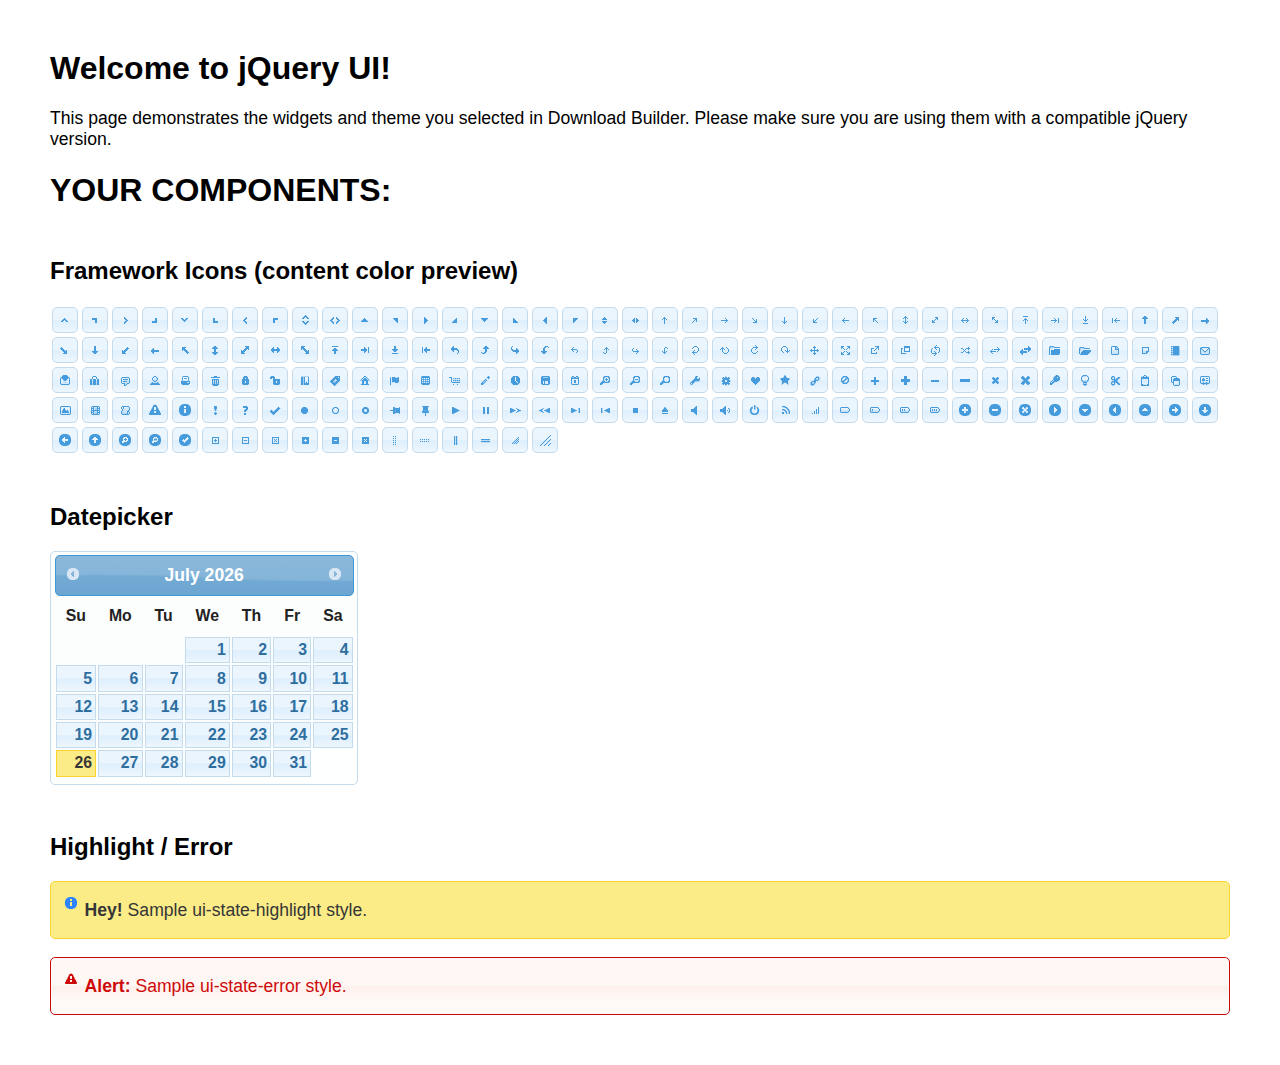
<file: static/jquery-ui-datepicker/index.html>
<!doctype html>
<html lang="us">
<head>
	<meta charset="utf-8">
	<title>jQuery UI Example Page</title>
	<link href="jquery-ui.css" rel="stylesheet">
	<style>
	body{
		font-family: "Trebuchet MS", sans-serif;
		margin: 50px;
	}
	.demoHeaders {
		margin-top: 2em;
	}
	#dialog-link {
		padding: .4em 1em .4em 20px;
		text-decoration: none;
		position: relative;
	}
	#dialog-link span.ui-icon {
		margin: 0 5px 0 0;
		position: absolute;
		left: .2em;
		top: 50%;
		margin-top: -8px;
	}
	#icons {
		margin: 0;
		padding: 0;
	}
	#icons li {
		margin: 2px;
		position: relative;
		padding: 4px 0;
		cursor: pointer;
		float: left;
		list-style: none;
	}
	#icons span.ui-icon {
		float: left;
		margin: 0 4px;
	}
	.fakewindowcontain .ui-widget-overlay {
		position: absolute;
	}
	select {
		width: 200px;
	}
	</style>
</head>
<body>

<h1>Welcome to jQuery UI!</h1>

<div class="ui-widget">
	<p>This page demonstrates the widgets and theme you selected in Download Builder. Please make sure you are using them with a compatible jQuery version.</p>
</div>

<h1>YOUR COMPONENTS:</h1>
















<h2 class="demoHeaders">Framework Icons (content color preview)</h2>
<ul id="icons" class="ui-widget ui-helper-clearfix">
	<li class="ui-state-default ui-corner-all" title=".ui-icon-caret-1-n"><span class="ui-icon ui-icon-caret-1-n"></span></li>
	<li class="ui-state-default ui-corner-all" title=".ui-icon-caret-1-ne"><span class="ui-icon ui-icon-caret-1-ne"></span></li>
	<li class="ui-state-default ui-corner-all" title=".ui-icon-caret-1-e"><span class="ui-icon ui-icon-caret-1-e"></span></li>
	<li class="ui-state-default ui-corner-all" title=".ui-icon-caret-1-se"><span class="ui-icon ui-icon-caret-1-se"></span></li>
	<li class="ui-state-default ui-corner-all" title=".ui-icon-caret-1-s"><span class="ui-icon ui-icon-caret-1-s"></span></li>
	<li class="ui-state-default ui-corner-all" title=".ui-icon-caret-1-sw"><span class="ui-icon ui-icon-caret-1-sw"></span></li>
	<li class="ui-state-default ui-corner-all" title=".ui-icon-caret-1-w"><span class="ui-icon ui-icon-caret-1-w"></span></li>
	<li class="ui-state-default ui-corner-all" title=".ui-icon-caret-1-nw"><span class="ui-icon ui-icon-caret-1-nw"></span></li>
	<li class="ui-state-default ui-corner-all" title=".ui-icon-caret-2-n-s"><span class="ui-icon ui-icon-caret-2-n-s"></span></li>
	<li class="ui-state-default ui-corner-all" title=".ui-icon-caret-2-e-w"><span class="ui-icon ui-icon-caret-2-e-w"></span></li>
	<li class="ui-state-default ui-corner-all" title=".ui-icon-triangle-1-n"><span class="ui-icon ui-icon-triangle-1-n"></span></li>
	<li class="ui-state-default ui-corner-all" title=".ui-icon-triangle-1-ne"><span class="ui-icon ui-icon-triangle-1-ne"></span></li>
	<li class="ui-state-default ui-corner-all" title=".ui-icon-triangle-1-e"><span class="ui-icon ui-icon-triangle-1-e"></span></li>
	<li class="ui-state-default ui-corner-all" title=".ui-icon-triangle-1-se"><span class="ui-icon ui-icon-triangle-1-se"></span></li>
	<li class="ui-state-default ui-corner-all" title=".ui-icon-triangle-1-s"><span class="ui-icon ui-icon-triangle-1-s"></span></li>
	<li class="ui-state-default ui-corner-all" title=".ui-icon-triangle-1-sw"><span class="ui-icon ui-icon-triangle-1-sw"></span></li>
	<li class="ui-state-default ui-corner-all" title=".ui-icon-triangle-1-w"><span class="ui-icon ui-icon-triangle-1-w"></span></li>
	<li class="ui-state-default ui-corner-all" title=".ui-icon-triangle-1-nw"><span class="ui-icon ui-icon-triangle-1-nw"></span></li>
	<li class="ui-state-default ui-corner-all" title=".ui-icon-triangle-2-n-s"><span class="ui-icon ui-icon-triangle-2-n-s"></span></li>
	<li class="ui-state-default ui-corner-all" title=".ui-icon-triangle-2-e-w"><span class="ui-icon ui-icon-triangle-2-e-w"></span></li>
	<li class="ui-state-default ui-corner-all" title=".ui-icon-arrow-1-n"><span class="ui-icon ui-icon-arrow-1-n"></span></li>
	<li class="ui-state-default ui-corner-all" title=".ui-icon-arrow-1-ne"><span class="ui-icon ui-icon-arrow-1-ne"></span></li>
	<li class="ui-state-default ui-corner-all" title=".ui-icon-arrow-1-e"><span class="ui-icon ui-icon-arrow-1-e"></span></li>
	<li class="ui-state-default ui-corner-all" title=".ui-icon-arrow-1-se"><span class="ui-icon ui-icon-arrow-1-se"></span></li>
	<li class="ui-state-default ui-corner-all" title=".ui-icon-arrow-1-s"><span class="ui-icon ui-icon-arrow-1-s"></span></li>
	<li class="ui-state-default ui-corner-all" title=".ui-icon-arrow-1-sw"><span class="ui-icon ui-icon-arrow-1-sw"></span></li>
	<li class="ui-state-default ui-corner-all" title=".ui-icon-arrow-1-w"><span class="ui-icon ui-icon-arrow-1-w"></span></li>
	<li class="ui-state-default ui-corner-all" title=".ui-icon-arrow-1-nw"><span class="ui-icon ui-icon-arrow-1-nw"></span></li>
	<li class="ui-state-default ui-corner-all" title=".ui-icon-arrow-2-n-s"><span class="ui-icon ui-icon-arrow-2-n-s"></span></li>
	<li class="ui-state-default ui-corner-all" title=".ui-icon-arrow-2-ne-sw"><span class="ui-icon ui-icon-arrow-2-ne-sw"></span></li>
	<li class="ui-state-default ui-corner-all" title=".ui-icon-arrow-2-e-w"><span class="ui-icon ui-icon-arrow-2-e-w"></span></li>
	<li class="ui-state-default ui-corner-all" title=".ui-icon-arrow-2-se-nw"><span class="ui-icon ui-icon-arrow-2-se-nw"></span></li>
	<li class="ui-state-default ui-corner-all" title=".ui-icon-arrowstop-1-n"><span class="ui-icon ui-icon-arrowstop-1-n"></span></li>
	<li class="ui-state-default ui-corner-all" title=".ui-icon-arrowstop-1-e"><span class="ui-icon ui-icon-arrowstop-1-e"></span></li>
	<li class="ui-state-default ui-corner-all" title=".ui-icon-arrowstop-1-s"><span class="ui-icon ui-icon-arrowstop-1-s"></span></li>
	<li class="ui-state-default ui-corner-all" title=".ui-icon-arrowstop-1-w"><span class="ui-icon ui-icon-arrowstop-1-w"></span></li>
	<li class="ui-state-default ui-corner-all" title=".ui-icon-arrowthick-1-n"><span class="ui-icon ui-icon-arrowthick-1-n"></span></li>
	<li class="ui-state-default ui-corner-all" title=".ui-icon-arrowthick-1-ne"><span class="ui-icon ui-icon-arrowthick-1-ne"></span></li>
	<li class="ui-state-default ui-corner-all" title=".ui-icon-arrowthick-1-e"><span class="ui-icon ui-icon-arrowthick-1-e"></span></li>
	<li class="ui-state-default ui-corner-all" title=".ui-icon-arrowthick-1-se"><span class="ui-icon ui-icon-arrowthick-1-se"></span></li>
	<li class="ui-state-default ui-corner-all" title=".ui-icon-arrowthick-1-s"><span class="ui-icon ui-icon-arrowthick-1-s"></span></li>
	<li class="ui-state-default ui-corner-all" title=".ui-icon-arrowthick-1-sw"><span class="ui-icon ui-icon-arrowthick-1-sw"></span></li>
	<li class="ui-state-default ui-corner-all" title=".ui-icon-arrowthick-1-w"><span class="ui-icon ui-icon-arrowthick-1-w"></span></li>
	<li class="ui-state-default ui-corner-all" title=".ui-icon-arrowthick-1-nw"><span class="ui-icon ui-icon-arrowthick-1-nw"></span></li>
	<li class="ui-state-default ui-corner-all" title=".ui-icon-arrowthick-2-n-s"><span class="ui-icon ui-icon-arrowthick-2-n-s"></span></li>
	<li class="ui-state-default ui-corner-all" title=".ui-icon-arrowthick-2-ne-sw"><span class="ui-icon ui-icon-arrowthick-2-ne-sw"></span></li>
	<li class="ui-state-default ui-corner-all" title=".ui-icon-arrowthick-2-e-w"><span class="ui-icon ui-icon-arrowthick-2-e-w"></span></li>
	<li class="ui-state-default ui-corner-all" title=".ui-icon-arrowthick-2-se-nw"><span class="ui-icon ui-icon-arrowthick-2-se-nw"></span></li>
	<li class="ui-state-default ui-corner-all" title=".ui-icon-arrowthickstop-1-n"><span class="ui-icon ui-icon-arrowthickstop-1-n"></span></li>
	<li class="ui-state-default ui-corner-all" title=".ui-icon-arrowthickstop-1-e"><span class="ui-icon ui-icon-arrowthickstop-1-e"></span></li>
	<li class="ui-state-default ui-corner-all" title=".ui-icon-arrowthickstop-1-s"><span class="ui-icon ui-icon-arrowthickstop-1-s"></span></li>
	<li class="ui-state-default ui-corner-all" title=".ui-icon-arrowthickstop-1-w"><span class="ui-icon ui-icon-arrowthickstop-1-w"></span></li>
	<li class="ui-state-default ui-corner-all" title=".ui-icon-arrowreturnthick-1-w"><span class="ui-icon ui-icon-arrowreturnthick-1-w"></span></li>
	<li class="ui-state-default ui-corner-all" title=".ui-icon-arrowreturnthick-1-n"><span class="ui-icon ui-icon-arrowreturnthick-1-n"></span></li>
	<li class="ui-state-default ui-corner-all" title=".ui-icon-arrowreturnthick-1-e"><span class="ui-icon ui-icon-arrowreturnthick-1-e"></span></li>
	<li class="ui-state-default ui-corner-all" title=".ui-icon-arrowreturnthick-1-s"><span class="ui-icon ui-icon-arrowreturnthick-1-s"></span></li>
	<li class="ui-state-default ui-corner-all" title=".ui-icon-arrowreturn-1-w"><span class="ui-icon ui-icon-arrowreturn-1-w"></span></li>
	<li class="ui-state-default ui-corner-all" title=".ui-icon-arrowreturn-1-n"><span class="ui-icon ui-icon-arrowreturn-1-n"></span></li>
	<li class="ui-state-default ui-corner-all" title=".ui-icon-arrowreturn-1-e"><span class="ui-icon ui-icon-arrowreturn-1-e"></span></li>
	<li class="ui-state-default ui-corner-all" title=".ui-icon-arrowreturn-1-s"><span class="ui-icon ui-icon-arrowreturn-1-s"></span></li>
	<li class="ui-state-default ui-corner-all" title=".ui-icon-arrowrefresh-1-w"><span class="ui-icon ui-icon-arrowrefresh-1-w"></span></li>
	<li class="ui-state-default ui-corner-all" title=".ui-icon-arrowrefresh-1-n"><span class="ui-icon ui-icon-arrowrefresh-1-n"></span></li>
	<li class="ui-state-default ui-corner-all" title=".ui-icon-arrowrefresh-1-e"><span class="ui-icon ui-icon-arrowrefresh-1-e"></span></li>
	<li class="ui-state-default ui-corner-all" title=".ui-icon-arrowrefresh-1-s"><span class="ui-icon ui-icon-arrowrefresh-1-s"></span></li>
	<li class="ui-state-default ui-corner-all" title=".ui-icon-arrow-4"><span class="ui-icon ui-icon-arrow-4"></span></li>
	<li class="ui-state-default ui-corner-all" title=".ui-icon-arrow-4-diag"><span class="ui-icon ui-icon-arrow-4-diag"></span></li>
	<li class="ui-state-default ui-corner-all" title=".ui-icon-extlink"><span class="ui-icon ui-icon-extlink"></span></li>
	<li class="ui-state-default ui-corner-all" title=".ui-icon-newwin"><span class="ui-icon ui-icon-newwin"></span></li>
	<li class="ui-state-default ui-corner-all" title=".ui-icon-refresh"><span class="ui-icon ui-icon-refresh"></span></li>
	<li class="ui-state-default ui-corner-all" title=".ui-icon-shuffle"><span class="ui-icon ui-icon-shuffle"></span></li>
	<li class="ui-state-default ui-corner-all" title=".ui-icon-transfer-e-w"><span class="ui-icon ui-icon-transfer-e-w"></span></li>
	<li class="ui-state-default ui-corner-all" title=".ui-icon-transferthick-e-w"><span class="ui-icon ui-icon-transferthick-e-w"></span></li>
	<li class="ui-state-default ui-corner-all" title=".ui-icon-folder-collapsed"><span class="ui-icon ui-icon-folder-collapsed"></span></li>
	<li class="ui-state-default ui-corner-all" title=".ui-icon-folder-open"><span class="ui-icon ui-icon-folder-open"></span></li>
	<li class="ui-state-default ui-corner-all" title=".ui-icon-document"><span class="ui-icon ui-icon-document"></span></li>
	<li class="ui-state-default ui-corner-all" title=".ui-icon-document-b"><span class="ui-icon ui-icon-document-b"></span></li>
	<li class="ui-state-default ui-corner-all" title=".ui-icon-note"><span class="ui-icon ui-icon-note"></span></li>
	<li class="ui-state-default ui-corner-all" title=".ui-icon-mail-closed"><span class="ui-icon ui-icon-mail-closed"></span></li>
	<li class="ui-state-default ui-corner-all" title=".ui-icon-mail-open"><span class="ui-icon ui-icon-mail-open"></span></li>
	<li class="ui-state-default ui-corner-all" title=".ui-icon-suitcase"><span class="ui-icon ui-icon-suitcase"></span></li>
	<li class="ui-state-default ui-corner-all" title=".ui-icon-comment"><span class="ui-icon ui-icon-comment"></span></li>
	<li class="ui-state-default ui-corner-all" title=".ui-icon-person"><span class="ui-icon ui-icon-person"></span></li>
	<li class="ui-state-default ui-corner-all" title=".ui-icon-print"><span class="ui-icon ui-icon-print"></span></li>
	<li class="ui-state-default ui-corner-all" title=".ui-icon-trash"><span class="ui-icon ui-icon-trash"></span></li>
	<li class="ui-state-default ui-corner-all" title=".ui-icon-locked"><span class="ui-icon ui-icon-locked"></span></li>
	<li class="ui-state-default ui-corner-all" title=".ui-icon-unlocked"><span class="ui-icon ui-icon-unlocked"></span></li>
	<li class="ui-state-default ui-corner-all" title=".ui-icon-bookmark"><span class="ui-icon ui-icon-bookmark"></span></li>
	<li class="ui-state-default ui-corner-all" title=".ui-icon-tag"><span class="ui-icon ui-icon-tag"></span></li>
	<li class="ui-state-default ui-corner-all" title=".ui-icon-home"><span class="ui-icon ui-icon-home"></span></li>
	<li class="ui-state-default ui-corner-all" title=".ui-icon-flag"><span class="ui-icon ui-icon-flag"></span></li>
	<li class="ui-state-default ui-corner-all" title=".ui-icon-calculator"><span class="ui-icon ui-icon-calculator"></span></li>
	<li class="ui-state-default ui-corner-all" title=".ui-icon-cart"><span class="ui-icon ui-icon-cart"></span></li>
	<li class="ui-state-default ui-corner-all" title=".ui-icon-pencil"><span class="ui-icon ui-icon-pencil"></span></li>
	<li class="ui-state-default ui-corner-all" title=".ui-icon-clock"><span class="ui-icon ui-icon-clock"></span></li>
	<li class="ui-state-default ui-corner-all" title=".ui-icon-disk"><span class="ui-icon ui-icon-disk"></span></li>
	<li class="ui-state-default ui-corner-all" title=".ui-icon-calendar"><span class="ui-icon ui-icon-calendar"></span></li>
	<li class="ui-state-default ui-corner-all" title=".ui-icon-zoomin"><span class="ui-icon ui-icon-zoomin"></span></li>
	<li class="ui-state-default ui-corner-all" title=".ui-icon-zoomout"><span class="ui-icon ui-icon-zoomout"></span></li>
	<li class="ui-state-default ui-corner-all" title=".ui-icon-search"><span class="ui-icon ui-icon-search"></span></li>
	<li class="ui-state-default ui-corner-all" title=".ui-icon-wrench"><span class="ui-icon ui-icon-wrench"></span></li>
	<li class="ui-state-default ui-corner-all" title=".ui-icon-gear"><span class="ui-icon ui-icon-gear"></span></li>
	<li class="ui-state-default ui-corner-all" title=".ui-icon-heart"><span class="ui-icon ui-icon-heart"></span></li>
	<li class="ui-state-default ui-corner-all" title=".ui-icon-star"><span class="ui-icon ui-icon-star"></span></li>
	<li class="ui-state-default ui-corner-all" title=".ui-icon-link"><span class="ui-icon ui-icon-link"></span></li>
	<li class="ui-state-default ui-corner-all" title=".ui-icon-cancel"><span class="ui-icon ui-icon-cancel"></span></li>
	<li class="ui-state-default ui-corner-all" title=".ui-icon-plus"><span class="ui-icon ui-icon-plus"></span></li>
	<li class="ui-state-default ui-corner-all" title=".ui-icon-plusthick"><span class="ui-icon ui-icon-plusthick"></span></li>
	<li class="ui-state-default ui-corner-all" title=".ui-icon-minus"><span class="ui-icon ui-icon-minus"></span></li>
	<li class="ui-state-default ui-corner-all" title=".ui-icon-minusthick"><span class="ui-icon ui-icon-minusthick"></span></li>
	<li class="ui-state-default ui-corner-all" title=".ui-icon-close"><span class="ui-icon ui-icon-close"></span></li>
	<li class="ui-state-default ui-corner-all" title=".ui-icon-closethick"><span class="ui-icon ui-icon-closethick"></span></li>
	<li class="ui-state-default ui-corner-all" title=".ui-icon-key"><span class="ui-icon ui-icon-key"></span></li>
	<li class="ui-state-default ui-corner-all" title=".ui-icon-lightbulb"><span class="ui-icon ui-icon-lightbulb"></span></li>
	<li class="ui-state-default ui-corner-all" title=".ui-icon-scissors"><span class="ui-icon ui-icon-scissors"></span></li>
	<li class="ui-state-default ui-corner-all" title=".ui-icon-clipboard"><span class="ui-icon ui-icon-clipboard"></span></li>
	<li class="ui-state-default ui-corner-all" title=".ui-icon-copy"><span class="ui-icon ui-icon-copy"></span></li>
	<li class="ui-state-default ui-corner-all" title=".ui-icon-contact"><span class="ui-icon ui-icon-contact"></span></li>
	<li class="ui-state-default ui-corner-all" title=".ui-icon-image"><span class="ui-icon ui-icon-image"></span></li>
	<li class="ui-state-default ui-corner-all" title=".ui-icon-video"><span class="ui-icon ui-icon-video"></span></li>
	<li class="ui-state-default ui-corner-all" title=".ui-icon-script"><span class="ui-icon ui-icon-script"></span></li>
	<li class="ui-state-default ui-corner-all" title=".ui-icon-alert"><span class="ui-icon ui-icon-alert"></span></li>
	<li class="ui-state-default ui-corner-all" title=".ui-icon-info"><span class="ui-icon ui-icon-info"></span></li>
	<li class="ui-state-default ui-corner-all" title=".ui-icon-notice"><span class="ui-icon ui-icon-notice"></span></li>
	<li class="ui-state-default ui-corner-all" title=".ui-icon-help"><span class="ui-icon ui-icon-help"></span></li>
	<li class="ui-state-default ui-corner-all" title=".ui-icon-check"><span class="ui-icon ui-icon-check"></span></li>
	<li class="ui-state-default ui-corner-all" title=".ui-icon-bullet"><span class="ui-icon ui-icon-bullet"></span></li>
	<li class="ui-state-default ui-corner-all" title=".ui-icon-radio-off"><span class="ui-icon ui-icon-radio-off"></span></li>
	<li class="ui-state-default ui-corner-all" title=".ui-icon-radio-on"><span class="ui-icon ui-icon-radio-on"></span></li>
	<li class="ui-state-default ui-corner-all" title=".ui-icon-pin-w"><span class="ui-icon ui-icon-pin-w"></span></li>
	<li class="ui-state-default ui-corner-all" title=".ui-icon-pin-s"><span class="ui-icon ui-icon-pin-s"></span></li>
	<li class="ui-state-default ui-corner-all" title=".ui-icon-play"><span class="ui-icon ui-icon-play"></span></li>
	<li class="ui-state-default ui-corner-all" title=".ui-icon-pause"><span class="ui-icon ui-icon-pause"></span></li>
	<li class="ui-state-default ui-corner-all" title=".ui-icon-seek-next"><span class="ui-icon ui-icon-seek-next"></span></li>
	<li class="ui-state-default ui-corner-all" title=".ui-icon-seek-prev"><span class="ui-icon ui-icon-seek-prev"></span></li>
	<li class="ui-state-default ui-corner-all" title=".ui-icon-seek-end"><span class="ui-icon ui-icon-seek-end"></span></li>
	<li class="ui-state-default ui-corner-all" title=".ui-icon-seek-first"><span class="ui-icon ui-icon-seek-first"></span></li>
	<li class="ui-state-default ui-corner-all" title=".ui-icon-stop"><span class="ui-icon ui-icon-stop"></span></li>
	<li class="ui-state-default ui-corner-all" title=".ui-icon-eject"><span class="ui-icon ui-icon-eject"></span></li>
	<li class="ui-state-default ui-corner-all" title=".ui-icon-volume-off"><span class="ui-icon ui-icon-volume-off"></span></li>
	<li class="ui-state-default ui-corner-all" title=".ui-icon-volume-on"><span class="ui-icon ui-icon-volume-on"></span></li>
	<li class="ui-state-default ui-corner-all" title=".ui-icon-power"><span class="ui-icon ui-icon-power"></span></li>
	<li class="ui-state-default ui-corner-all" title=".ui-icon-signal-diag"><span class="ui-icon ui-icon-signal-diag"></span></li>
	<li class="ui-state-default ui-corner-all" title=".ui-icon-signal"><span class="ui-icon ui-icon-signal"></span></li>
	<li class="ui-state-default ui-corner-all" title=".ui-icon-battery-0"><span class="ui-icon ui-icon-battery-0"></span></li>
	<li class="ui-state-default ui-corner-all" title=".ui-icon-battery-1"><span class="ui-icon ui-icon-battery-1"></span></li>
	<li class="ui-state-default ui-corner-all" title=".ui-icon-battery-2"><span class="ui-icon ui-icon-battery-2"></span></li>
	<li class="ui-state-default ui-corner-all" title=".ui-icon-battery-3"><span class="ui-icon ui-icon-battery-3"></span></li>
	<li class="ui-state-default ui-corner-all" title=".ui-icon-circle-plus"><span class="ui-icon ui-icon-circle-plus"></span></li>
	<li class="ui-state-default ui-corner-all" title=".ui-icon-circle-minus"><span class="ui-icon ui-icon-circle-minus"></span></li>
	<li class="ui-state-default ui-corner-all" title=".ui-icon-circle-close"><span class="ui-icon ui-icon-circle-close"></span></li>
	<li class="ui-state-default ui-corner-all" title=".ui-icon-circle-triangle-e"><span class="ui-icon ui-icon-circle-triangle-e"></span></li>
	<li class="ui-state-default ui-corner-all" title=".ui-icon-circle-triangle-s"><span class="ui-icon ui-icon-circle-triangle-s"></span></li>
	<li class="ui-state-default ui-corner-all" title=".ui-icon-circle-triangle-w"><span class="ui-icon ui-icon-circle-triangle-w"></span></li>
	<li class="ui-state-default ui-corner-all" title=".ui-icon-circle-triangle-n"><span class="ui-icon ui-icon-circle-triangle-n"></span></li>
	<li class="ui-state-default ui-corner-all" title=".ui-icon-circle-arrow-e"><span class="ui-icon ui-icon-circle-arrow-e"></span></li>
	<li class="ui-state-default ui-corner-all" title=".ui-icon-circle-arrow-s"><span class="ui-icon ui-icon-circle-arrow-s"></span></li>
	<li class="ui-state-default ui-corner-all" title=".ui-icon-circle-arrow-w"><span class="ui-icon ui-icon-circle-arrow-w"></span></li>
	<li class="ui-state-default ui-corner-all" title=".ui-icon-circle-arrow-n"><span class="ui-icon ui-icon-circle-arrow-n"></span></li>
	<li class="ui-state-default ui-corner-all" title=".ui-icon-circle-zoomin"><span class="ui-icon ui-icon-circle-zoomin"></span></li>
	<li class="ui-state-default ui-corner-all" title=".ui-icon-circle-zoomout"><span class="ui-icon ui-icon-circle-zoomout"></span></li>
	<li class="ui-state-default ui-corner-all" title=".ui-icon-circle-check"><span class="ui-icon ui-icon-circle-check"></span></li>
	<li class="ui-state-default ui-corner-all" title=".ui-icon-circlesmall-plus"><span class="ui-icon ui-icon-circlesmall-plus"></span></li>
	<li class="ui-state-default ui-corner-all" title=".ui-icon-circlesmall-minus"><span class="ui-icon ui-icon-circlesmall-minus"></span></li>
	<li class="ui-state-default ui-corner-all" title=".ui-icon-circlesmall-close"><span class="ui-icon ui-icon-circlesmall-close"></span></li>
	<li class="ui-state-default ui-corner-all" title=".ui-icon-squaresmall-plus"><span class="ui-icon ui-icon-squaresmall-plus"></span></li>
	<li class="ui-state-default ui-corner-all" title=".ui-icon-squaresmall-minus"><span class="ui-icon ui-icon-squaresmall-minus"></span></li>
	<li class="ui-state-default ui-corner-all" title=".ui-icon-squaresmall-close"><span class="ui-icon ui-icon-squaresmall-close"></span></li>
	<li class="ui-state-default ui-corner-all" title=".ui-icon-grip-dotted-vertical"><span class="ui-icon ui-icon-grip-dotted-vertical"></span></li>
	<li class="ui-state-default ui-corner-all" title=".ui-icon-grip-dotted-horizontal"><span class="ui-icon ui-icon-grip-dotted-horizontal"></span></li>
	<li class="ui-state-default ui-corner-all" title=".ui-icon-grip-solid-vertical"><span class="ui-icon ui-icon-grip-solid-vertical"></span></li>
	<li class="ui-state-default ui-corner-all" title=".ui-icon-grip-solid-horizontal"><span class="ui-icon ui-icon-grip-solid-horizontal"></span></li>
	<li class="ui-state-default ui-corner-all" title=".ui-icon-gripsmall-diagonal-se"><span class="ui-icon ui-icon-gripsmall-diagonal-se"></span></li>
	<li class="ui-state-default ui-corner-all" title=".ui-icon-grip-diagonal-se"><span class="ui-icon ui-icon-grip-diagonal-se"></span></li>
</ul>




<!-- Datepicker -->
<h2 class="demoHeaders">Datepicker</h2>
<div id="datepicker"></div>












<!-- Highlight / Error -->
<h2 class="demoHeaders">Highlight / Error</h2>
<div class="ui-widget">
	<div class="ui-state-highlight ui-corner-all" style="margin-top: 20px; padding: 0 .7em;">
		<p><span class="ui-icon ui-icon-info" style="float: left; margin-right: .3em;"></span>
		<strong>Hey!</strong> Sample ui-state-highlight style.</p>
	</div>
</div>
<br>
<div class="ui-widget">
	<div class="ui-state-error ui-corner-all" style="padding: 0 .7em;">
		<p><span class="ui-icon ui-icon-alert" style="float: left; margin-right: .3em;"></span>
		<strong>Alert:</strong> Sample ui-state-error style.</p>
	</div>
</div>

<script src="external/jquery/jquery.js"></script>
<script src="jquery-ui.js"></script>
<script>















$( "#datepicker" ).datepicker({
	inline: true
});














// Hover states on the static widgets
$( "#dialog-link, #icons li" ).hover(
	function() {
		$( this ).addClass( "ui-state-hover" );
	},
	function() {
		$( this ).removeClass( "ui-state-hover" );
	}
);
</script>
</body>
</html>
</file>
